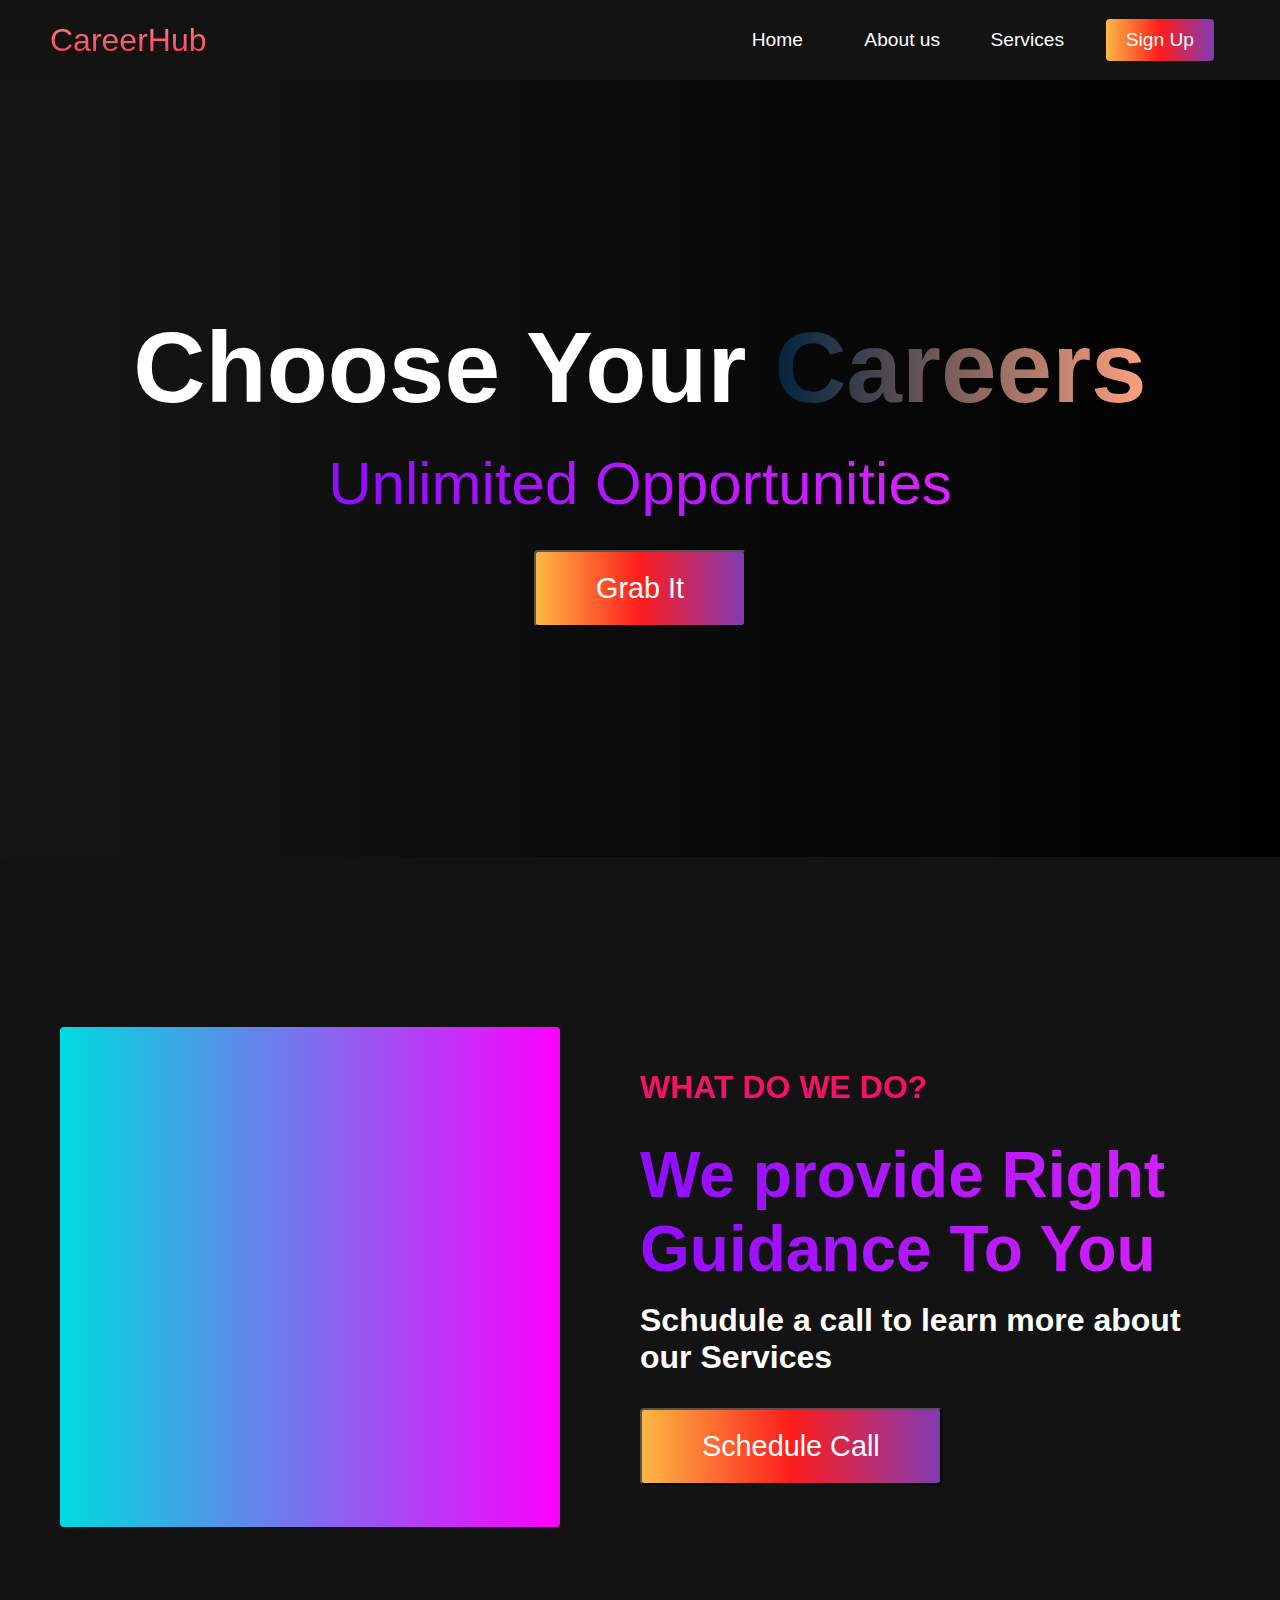
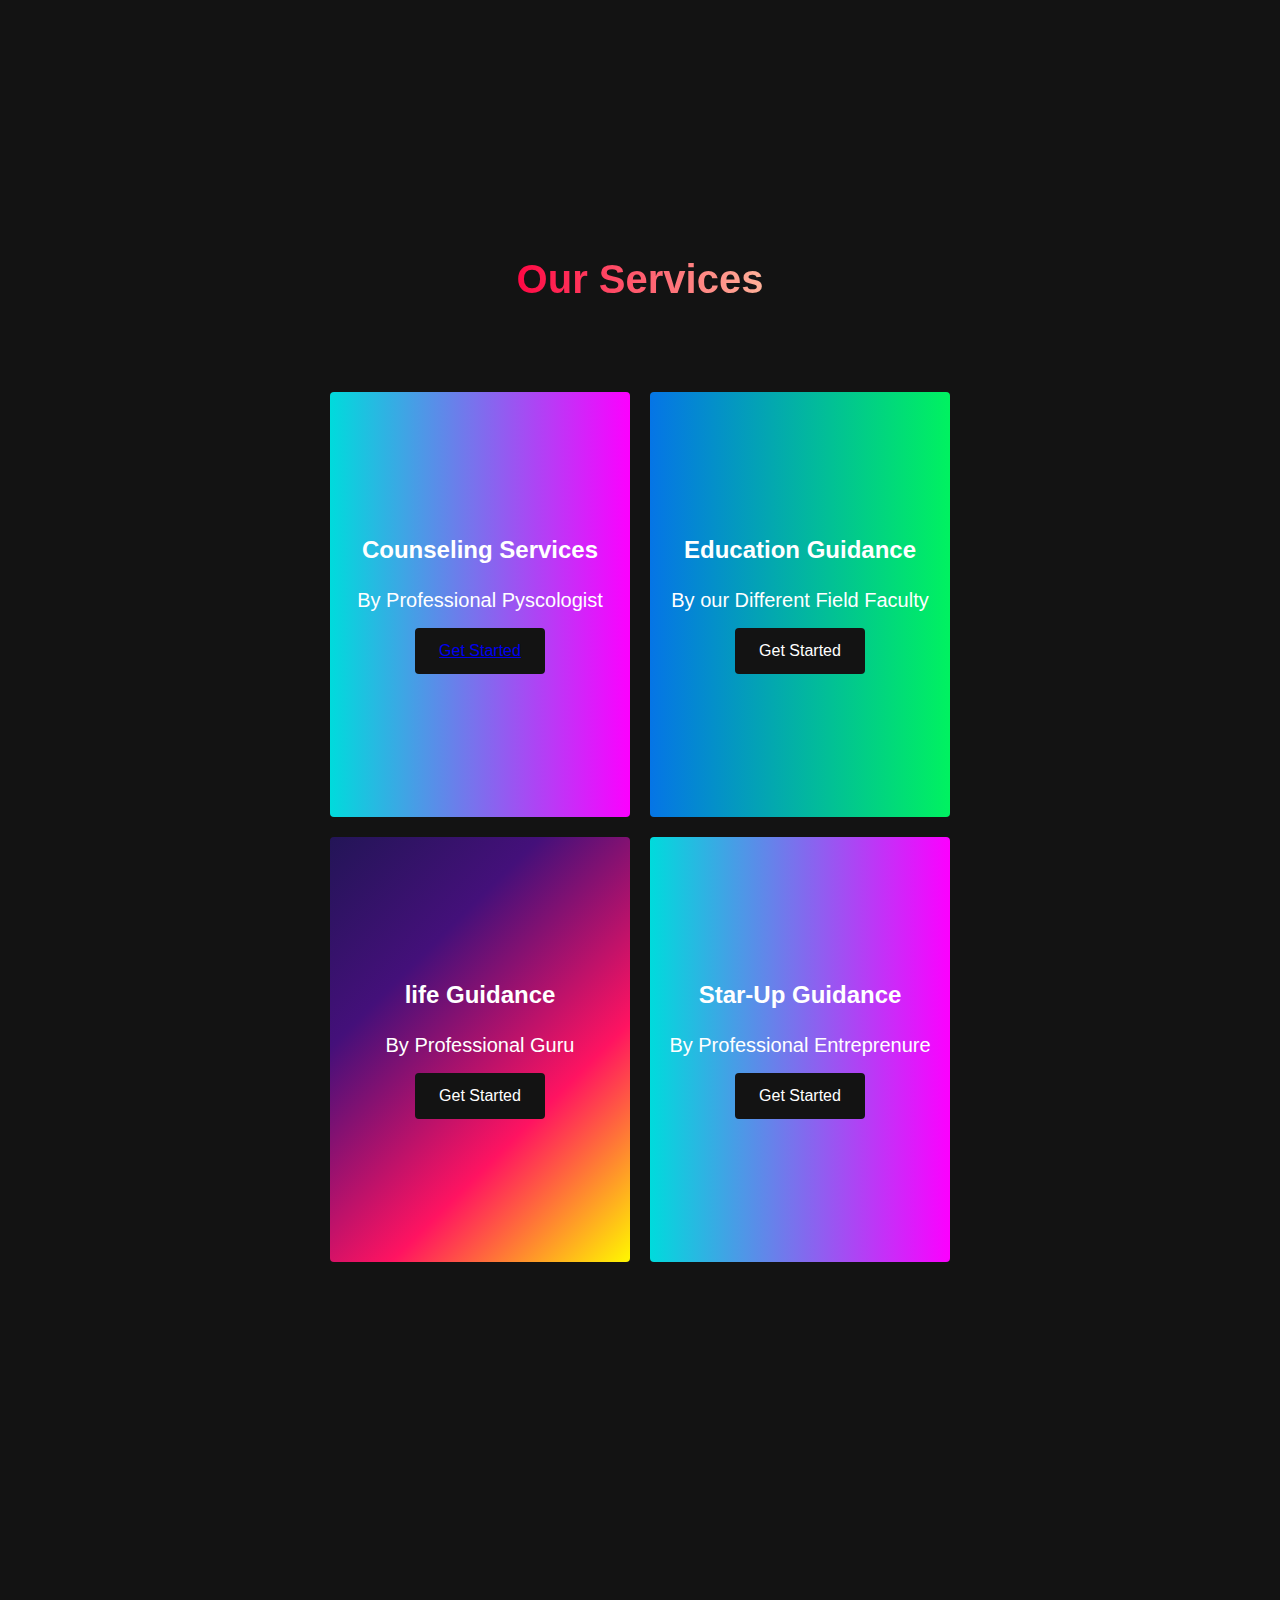
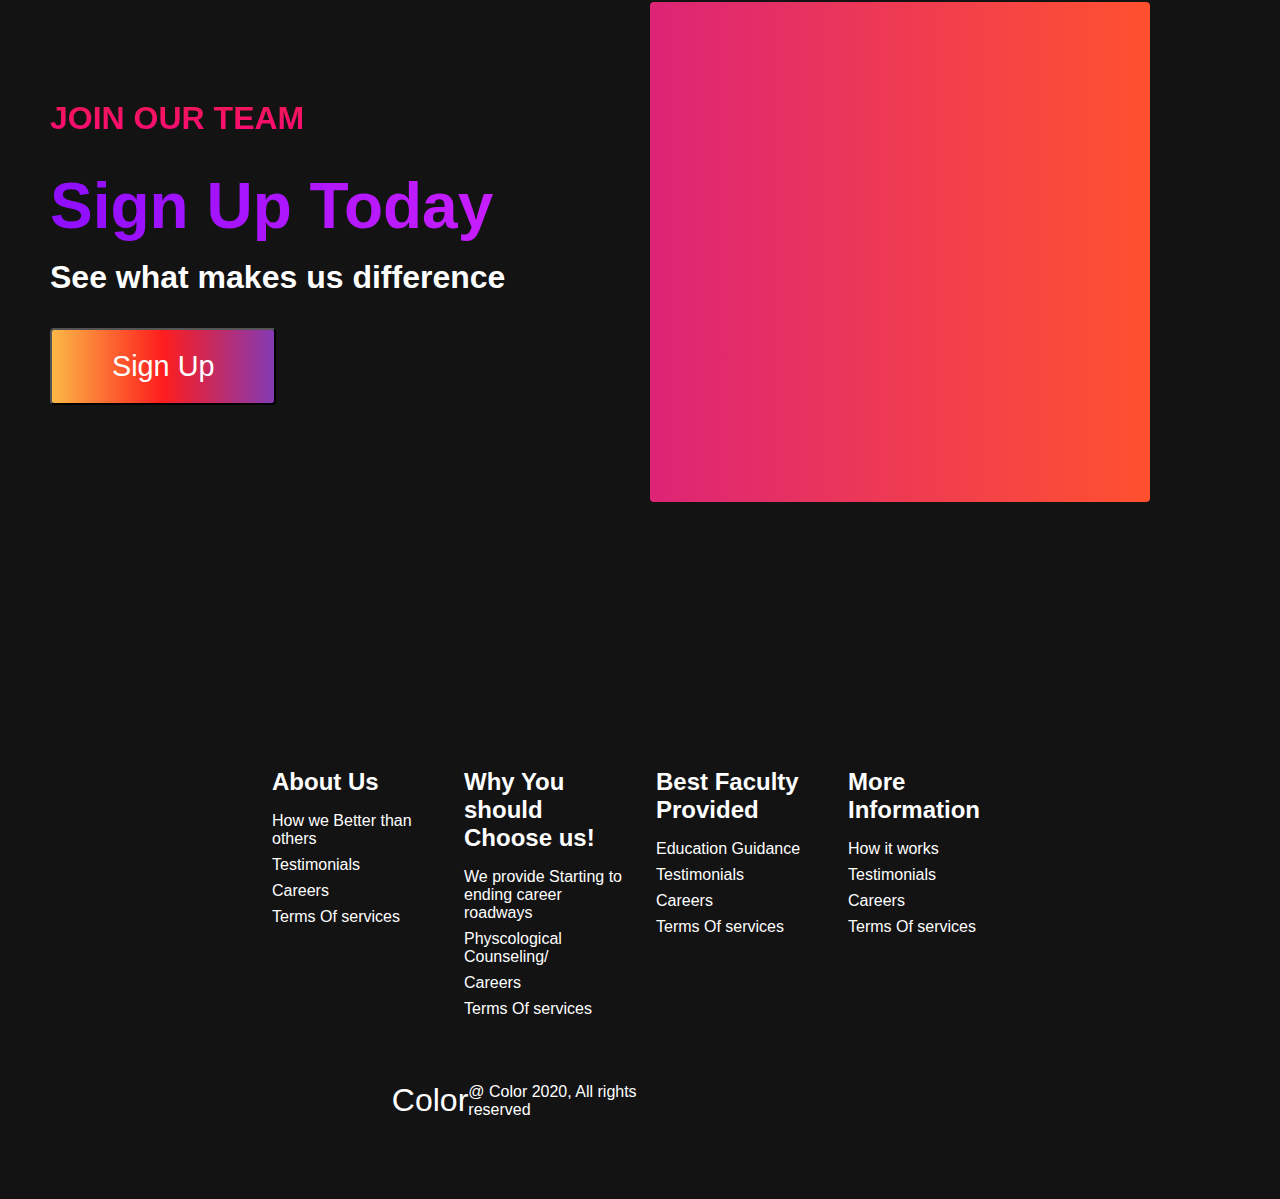
<file: index.html>
<!DOCTYPE html>
<html lang="en">
  <head>
    <meta charset="UTF-8" />
    <meta http-equiv="X-UA-Compatible" content="IE=edge" />
    <meta name="viewport" content="width=device-width, initial-scale=1.0" />
    <title>Welcome To CareerHUb Enchance Your Knowledge With Us!</title>
    <link rel="stylesheet" href="style.css" />
    <link
      rel="stylesheet"
      href="https://cdnjs.cloudflare.com/ajax/libs/font-awesome/6.1.1/css/all.min.css"
      integrity="sha512-KfkfwYDsLkIlwQp6LFnl8zNdLGxu9YAA1QvwINks4PhcElQSvqcyVLLD9aMhXd13uQjoXtEKNosOWaZqXgel0g=="
      crossorigin="anonymous"
      referrerpolicy="no-referrer"
    />
  </head>
  <body>
    <!-- Navbar section  -->

    <nav class="navbar">
      <div class="navbar__container">
        <a href="#home" id="navbar__logo">CareerHub</a>
        <div class="navbar__toggle" id="mobile-menu">
          <span class="bar"></span>
          <span class="bar"></span>
          <span class="bar"></span>
        </div>
        <ul class="navbar__menu">
          <li class="navbar__item">
            <a href="#home" class="navbar__links" id="home-page">Home</a>
          </li>

          <li class="navbar__item">
            <a href="#about" class="navbar__links" id="about-page">About us</a>
          </li>

          <li class="navbar__item">
            <a href="#home" class="navbar__links" id="services-page"
              >Services</a
            >
          </li>

          <li class="navbar__btn">
            <a href="/form/login.html" target="_blank" class="button" id="Signup">Sign Up</a>
          </li>
        </ul>
      </div>
    </nav>

    <!-- Main heading  -->

    <div class="hero" id="home">
      <div class="hero__container">
        <h1 class="hero__heading">Choose Your <span>Careers</span></h1>
        <p class="hero__description">Unlimited Opportunities</p>
        <button class="main__btn"><a href="https://careerhub.website/" target="_blank">Grab It</a></button>
      </div>
    </div>

    <!-- About section -->
    <div class="main" id="about">
      <div class="main__container">
        <div class="main__img--container">
          <div class="main__img--card"><i class="fas fa-layer-group"></i></div>
        </div>
        <div class="main__content">
          <h1>What do we do?</h1>
          <h2>We provide Right Guidance To You</h2>
          <p>Schudule a call to learn more about our Services</p>
          <button class="main__btn"><a href="http://papermd.com/" target="_blank">Schedule Call</a></button>
        </div>
      </div>
    </div>

    <!-- Services Section -->
    <div class="services" id="services">
      <h1>Our Services</h1>
      <div class="services__wrapper">
        <div class="services__card">
          <h2>Counseling Services</h2>
          <p>By Professional Pyscologist</p>
          <div class="services__btn"><button> <a href="https://gainknowledgewithvicky.blogspot.com/?m=1" target="_blank"> Get Started </a></button></div>
        </div>

        <div class="services__card">
          <h2>Education Guidance</h2>
          <p>By our Different Field Faculty</p>
          <div class="services__btn"><button> Get Started</button></div>
        </div>

        <div class="services__card">
          <h2>life Guidance</h2>
          <p>By Professional Guru</p>
          <div class="services__btn"><button>Get Started</button></div>
        </div>

        <div class="services__card">
          <h2>Star-Up Guidance </h2>
          <p>By Professional Entreprenure</p>
          <div class="services__btn"><button>Get Started</button></div>
        </div>
      </div>
    </div>

    <!-- Features Section -->

    <div class="main" id="sign-up">
      <div class="main__container">
        <div class="main__content">
          <h1>Join Our Team</h1>
          <h2>Sign Up Today</h2>
          <p>See what makes us difference</p>
          <button class="main__btn"><a href="form/login.html">Sign Up</a></button>
        </div>
        <div class="main__img--container">
          <div class="main__img--card" id="card-2">
            <i class="fas fa-users"></i>
          </div>
        </div>
      </div>
    </div>

    <!-- Footer section -->

    <div class="footer__container">
      <div class="footer__links">
        <div class="footer__link--wrapper">
          <div class="footer__link--items">
            <h2>About Us</h2>
            <a href="/sign-up">How we Better than others</a>
            <a href="/sign-up">Testimonials</a>
            <a href="/sign-up">Careers</a>
            <a href="/sign-up">Terms Of services</a>
          </div>

          <div class="footer__link--items">
            <h2>Why You should Choose us!</h2>
            <a href="/sign-up">We provide Starting to ending career roadways</a>
            <a href="/sign-up">Physcological Counseling/</a>
            <a href="/sign-up">Careers</a>
            <a href="/sign-up">Terms Of services</a>
          </div>
        </div>

        <div class="footer__link--wrapper">
          <div class="footer__link--items">
            <h2>Best Faculty Provided</h2>
            <a href="/sign-up">Education Guidance</a>
            <a href="/sign-up">Testimonials</a>
            <a href="/sign-up">Careers</a>
            <a href="/sign-up">Terms Of services</a>
          </div>

          <div class="footer__link--items">
            <h2>More Information</h2>
            <a href="/sign-up">How it works</a>
            <a href="/sign-up">Testimonials</a>
            <a href="/sign-up">Careers</a>
            <a href="/sign-up">Terms Of services</a>
          </div>
        </div>
      </div>

      <section class="social-media">
        <div class="social__media--wrap">
          <div class="footer__logo">
            <a href="/" id="footer__logo">Color</a>
          </div>

          <p class="website__rights"> @ Color 2020, All rights reserved</p>
          <div class="social__icons">
            <a href="/" class="social__icon--link" target="_blank"
              ><i class="fab fa-facebook"></i
            ></a>

            <a href="/" class="social__icon--link"
              ><i class="fab fa-instagram"></i
            ></a>

            <a href="/" class="social__icon--link"
              ><i class="fab fa-youtube"></i
            ></a>

            <a href="/" class="social__icon--link"
              ><i class="fab fa-linkedin"></i
            ></a>

            <a href="/" class="social__icon--link"
              ><i class="fab fa-twitter"></i
            ></a>
          </div>
        </div>
      </section>
    </div>

    <script src="app.js"></script>
  </body>
</html>
</file>
<file: style.css>
*{
    box-sizing: border-box;
    margin: 0;
    padding: 0;
    font-family: 'Kumbh Sans', sans-serif;
    scroll-behavior: smooth;
}
.navbar{
    background: #131313;
    height: 80px;
    display: flex;
    justify-content: center;
    align-items: center;
    font-size: 1.2rem;
    position: sticky;
    top: 0;
    z-index: 999;
}

.navbar__container{
    display: flex;
    justify-content: space-between;
    height: 80px;
    z-index: 1;
    width: 100%;
    max-width: 1300px;
    margin: 0 auto;
    padding: 0 50px;
}
#navbar__logo{
    background-color: #ff8177;
    background-image: linear-gradient(to top, #ff0844 0%, #ffb199 100%);
    background-size: 100%;
    -webkit-background-clip: text;
    -moz-background-clip: text;
    -webkit-text-fill-color: transparent;
    -moz-text-fill-color : transparent;
    display: flex;
    align-items: center;
    cursor: pointer;
    text-decoration: none;
    font-size: 2rem;
}

.navbar__menu{
    display: flex;
    align-items: center;
    list-style: none;
}
.navbar__item{
    height: 80px;
}
.navbar__links{
    color: #fff;
    display: flex;
    align-items: center;
    justify-content: center;
    width:125px ;
    text-decoration: none;
    height: 100%;
    transition: all 0.3s ease;
}

.navbar__btn{
    display: flex;
    justify-content: center;
    align-items: center;
    padding: 0 1rem;
    width: 100%;
}

.button{
    display: flex;
    justify-content: center;
    align-items: center;
    text-decoration: none;
    padding: 10px 20px;
    height: 100%;
    width: 100%;
    border: none;
    outline: none;
    border-radius: 4px;
    background: #833ab4;
    background: -webkit-linear-gradient(to right, #fcb845, #fd1d1d, #833ab4);
    background: linear-gradient(to right, #fcb845, #fd1d1d, #833ab4);
    color: #ffff;
    transition: all 0.3s ease;
}
.navbar__links:hover {
    color: #9518fc;
    transition: all 0.3s ease;
}

@media screen and (max-width: 960px){
    .navbar__container{
        display: flex;
        justify-content: space-between;
        z-index: 1;
        height: 80px;
        width: 100%;
        max-width: 1300px;
        padding: 0;
    }
    .navbar__menu{
        display: grid;
        grid-template-columns: auto;
        margin: 0;
        width: 100%;
        position: absolute;
        top: -1000px;
        opacity: 1;
        transition: all 0.5 ease;
        z-index: -1;
        /* background: #131313; */
    }

 .navbar__menu.active{
        background: #131313;
        top: 100%;
        opacity: 1;
        transition: all 0.5 ease;
        z-index: 99;
        height: 60vh;
        font-size: 1.6rem;
    }

#navbar__logo{
    padding-left: 25px;
}

.navbar__toggle .bar{
    width: 25px;
    height: 3px;
    margin: 5px;
    transition: all 0.3s ease-in-out;
    background: #fff;
}

.navbar__item{
    width: 100%;
}

.navbar__links{
    text-align: center;
    padding: 2rem;
    width: 100%;
    display: table;
    }

    .navbar__btn{
   padding-bottom: 2rem;
    }

.button{
    display: flex;
    justify-content: center;
    align-items: center;
    width: 80%;
    height: 80px;
    margin: 0;
}

#mobile-menu{
    position: absolute;
    top:20%;
    right: 5%;
    transform: translate(5%, 20%);
}
.navbar__toggle .bar{
    display: block;
    cursor: pointer;
}

#mobile-menu.is-active .bar:nth-child(2){
    opacity: 0;
}

#mobile-menu.is-active .bar:nth-child(1){
    transform: translateY(8px); rotate:(45deg);
}


#mobile-menu.is-active .bar:nth-child(3){
    transform: translateY(-8px); rotate:(-45deg);
}

}

/* Hero section */
.hero{
    background: #000000;
    background: linear-gradient(to right, #161616, #000000);
    padding: 200px 0;
}
.hero__container{
    display: flex;
    flex-direction: column;
    justify-content: center;
    align-items: center;
    max-width: 1200px;
    margin: 0 auto;
    height: 90%;
    text-align: center;
    padding: 30px;
}

.hero__heading{
    font-size:100px;
    margin-bottom: 24px;
    color: #fff;

}

.hero__heading span{
    background: #FFA17F;  /* fallback for old browsers */
background: -webkit-linear-gradient(to right, #00223E, #FFA17F);  /* Chrome 10-25, Safari 5.1-6 */
background: linear-gradient(to right, #00223E, #FFA17F); /* W3C, IE 10+/ Edge, Firefox 16+, Chrome 26+, Opera 12+, Safari 7+ */
background-size: 100%;
-webkit-background-clip: text;
-moz-background-clip: text;
-webkit-text-fill-color: transparent;
-moz-text-fill-color:transparent;

}
.hero__description{
    font-size:60px;
    background: #da22ff;  /* fallback for old browsers */
    background: -webkit-linear-gradient(to right, #9114ff, #da2fff);  /* Chrome 10-25, Safari 5.1-6 */
    background: linear-gradient(to right, #8f0eff, #da22ff); /* W3C, IE 10+/ Edge, Firefox 16+, Chrome 26+, Opera 12+, Safari 7+ */
    background-size: 100%;
    -webkit-background-clip: text;
   -moz-background-clip: text;
   -webkit-text-fill-color: transparent;
   -moz-text-fill-color:transparent;
}
.highlight{
    border-bottom: 4px solid rgb(132, 0, 255);
}

@media screen and (max-width: 760px) {
    .hero__heading{
        font-size: 60px;
    }

    .hero__description{
        font-size: 40px;
    }
}

/* About section */
.main{
    background-color: #131313;
    padding: 10rem 0;
}
.main__container{
    display: grid;
    grid-template-columns: 1fr 1fr;
    align-items: center;
    justify-content: center;
    margin: 0 auto;
    height: 90%;
    z-index: 1;
    width: 100%;
    max-width: 1300px;
    padding: 0 50px;

}

.main__content{
    color:#fff;
    width: 100%;
}

.main__content h1{
    font-size: 2rem;
    background-color: #fe3b6f;
    background-image: linear-gradient(to top, #ff087b 0%, #ed1a52 100%);
    background-size: 100%;
    -webkit-background-clip: text;
    -moz-background-clip: text;
    -webkit-text-fill-color: transparent;
    -moz-text-fill-color : transparent;
    text-transform: uppercase;
    margin-bottom: 32px;
}

.main__container h2{
    font-size: 4rem;
    background: #ff8177;  /* fallback for old browsers */
    background: -webkit-linear-gradient(to right, #9114ff, #da2fff);  /* Chrome 10-25, Safari 5.1-6 */
    background: linear-gradient(to right, #8f0eff, #da22ff); /* W3C, IE 10+/ Edge, Firefox 16+, Chrome 26+, Opera 12+, Safari 7+ */
    background-size: 100%;
    -webkit-background-clip: text;
  -moz-background-clip: text;
-webkit-text-fill-color: transparent;
-moz-text-fill-color:transparent;
}

.main__content p{
    margin-top: 1rem;
    font-size: 2rem;
    font-weight: 700;
}
.main__btn{
    font-size: 1.8rem;
    background: #833ab4;
    background: -webkit-linear-gradient(to right, #fcb845, #fd1d1d, #833ab4);
    background: linear-gradient(to right, #fcb845, #fd1d1d, #833ab4);
    padding: 20px 60px;
    border-radius: 4px;
    color: #fff;
    margin-top: 2rem;
    cursor: pointer;
    position: relative;
    transition: all 0.35s;
    outline: none;

}

.main__btn a{
    position: relative;
    z-index: 2;
    color: #fff;
    text-decoration: none;
}
.main__btn:after{
    position: absolute;
    content: '';
    top: 0;
    left: 0;
    width: 0;
    height: 100%;
    background: #ff1ead;
    transition: all 0.35s;
    border-radius: 4px;
}
.main__btn:hover{
    color: #fff;
}
.main__btn:hover:after{
    width: 100%;
}

.main__img--container{
    text-align: center;
}

.main__img--card{
margin: 10px;
height: 500px;
width: 500px;
border-radius: 4px;
display: flex;
flex-direction: column;
justify-content: center;
color: #fff;
background-image: linear-gradient(to right, #00dbde 0%, #fc00ff 100%);
}
.fa-layer-group,
.fa-users {
    font-size: 14rem;
}

#card-2{
    background: #ff512f;
    background: -webkit-linear-gradient(to right, #dd2476, #ff521f,);
    background: linear-gradient(to right, #dd2476, #ff512f);   
}

/* Mobile responsive */
@media screen and (max-width:1100px){
    .main__container{
        display: grid;
        grid-template-columns: 1fr;
        align-items: center;
        justify-content: center;
        width: 100%;
        margin: 0 auto;
        height: 90%;
    }
    
    .main__img--container{
        display: flex;
        justify-content: center;
    }
    .main__img--card{
        height: 425px;
        width: 425px;
    }

    .main__content{
        text-align: center;
        margin-bottom: 4rem;

    }
    .main__content h1{
        font-size: 2.5rem;
        margin-top: 2rem;
    }

    .main__content h2{
        font-size: 3rem;
    }

    .main__content p{
        margin-top: 1rem;
        font-size: 1.5rem;
    }
}

@media screen and (max-width: 480px) {
    .main__img-card{
        width: 250px;
        height: 250px;
    }

    .fa-users, .fa-layer-group{
        font-size: 4rem;
    }

    .main__content h1{
        font-size: 2rem;
        margin-top: 3rem;
    }

    .main__content h2{
        font-size: 2rem;
    }

    .main__content p{
        margin-top: 2rem;
        /* font-size: 1.5rem; */
    }

    .main__btn{
        padding: 12px 36px;
        margin: 2.5rem 0;
    }
}

/* services section */
.services{
    background: #131313;
    display: flex;
    flex-direction: column;
    justify-content: center;
    align-items: center;
    height: 100%;
    padding: 10rem 0;

}

.services h1{
    background-color: #ff8177;
    background-image: linear-gradient(to right, #ff0844 0%, #ffb199 100%);
    background-size: 100%;
    -webkit-background-clip: text;
    -moz-background-clip: text;
    -webkit-text-fill-color: transparent;
    -moz-text-fill-color : transparent;
    margin-bottom: 5rem;
    font-size: 2.5rem;
}

.services__wrapper{
    display: grid;
    grid-template-columns: 1fr 1fr 1fr 1fr;
    grid-template-rows: 1fr;
    /* text-decoration: none; */
}

.services__card{
    margin: 10px;
    height: 425px;
    width: 300px;
    border-radius: 4px;
    display: flex;
    flex-direction: column;
    justify-content: center;
    color: #fff;
    background-image: linear-gradient(to right, #00dbdc 0%, #fc00ff 100%);
    transition: 0.3s ease-in;
}

.services__card:nth-child(2){
    background: #00F260;  /* fallback for old browsers */
background: -webkit-linear-gradient(to right, #0575E6, #00F260);  /* Chrome 10-25, Safari 5.1-6 */
background: linear-gradient(to right, #0575E6, #00F260); /* W3C, IE 10+/ Edge, Firefox 16+, Chrome 26+, Opera 12+, Safari 7+ */


}

.services__card:nth-child(3){
   background-image: linear-gradient(
    -225deg,
    #231557 0%,
    #44107a 29%,
    #ff1361 67%,
    #fff800 100%
   );
}

.services__card h2{
    text-align: center;

}
.services__card p{
    text-align: center;
    margin-top: 25px;
    font-size: 20px;
}

.services__btn {
    display: flex;
    justify-content: center;
    margin-top: 16px;

}

.services__card button{
    color: #fff;
    padding: 14px 24px;
    border: none;
    outline: none;
    border-radius: 4px;
    background: #131313;
    font-size: 1rem;
}
.services__card button:hover{
    cursor: pointer;
}
.services__card:hover{
    transform: scale(1.075);
    transition: 0.3s ease-in;
    cursor: pointer;
}

@media screen and (max-width: 1300px) {
    .services__wrapper{
        grid-template-columns: 1fr 1fr;

    }
}

@media screen and (max-width: 768px) {
    .services__wrapper{
  grid-template-columns: 1fr;
    }
    
}

/* footer css */
.footer__container{
    background-color: #131313;
    padding: 5rem 0;
    display: flex;
    flex-direction: column;
    justify-content: center;
    align-items: center;
}

#footer__logo{
    color: #fff;
    display: flex;
    align-items: center;
    cursor: pointer;
    text-decoration: none;
    font-size: 2rem;
}

.footer__links{
    width: 100%;
    max-width: 1000px;
    display: flex;
    justify-content: center;
}

.footer__link--wrapper{
    display: flex;

}

.footer__link--items{
    display: flex;
    flex-direction: column;
    align-items:flex-start;
    margin: 16px;
    text-align: left;
    width: 160px;
    box-sizing: border-box;
}


.footer__link--items h2{
    margin-bottom: 16px;
    color: #fff;
}

.footer__link--items a{
    color: #fff;
    text-decoration: none;
    margin-bottom: 0.5rem;
    transition: 0.3 ease-out;
}

.footer__link--items a:hover{
    color: #e9e9e9;
    transition: 0.3 ease-out;
}

.social__icon--link{
    color: #fff;
    font-size: 24px;
}

.social__media{
    max-width: 1000px;
    width: 100%;
}

.social__media--wrap{
    display: flex;
    justify-content: space-between;
    align-items: center;
    width: 90%;
    max-width: 1000px;
    margin: 40px auto 0 auto;
}

.social__icons{
    display: flex;
    justify-content: space-between;
    align-items: center;
    width: 240px;
}

.website__rights{
    color: #fff;
}

@media screen and (max-width: 820px) {
    .footer__links{
        padding-top: 2rem;
    }
    #footer__logo{
        margin-bottom: 2rem;
    }

    .website__rights{
        margin-bottom: 2rem;
    }
    .footer__link--wrapper{
        flex-direction: column;

    }

    .social__media--wrap{
        flex-direction: column;
    }
}

@media screen and (max-width: 480px) {
    .footer__link--items{
        margin:0;
        padding: 10px;
        width: 100%;
    }

}
</file>
